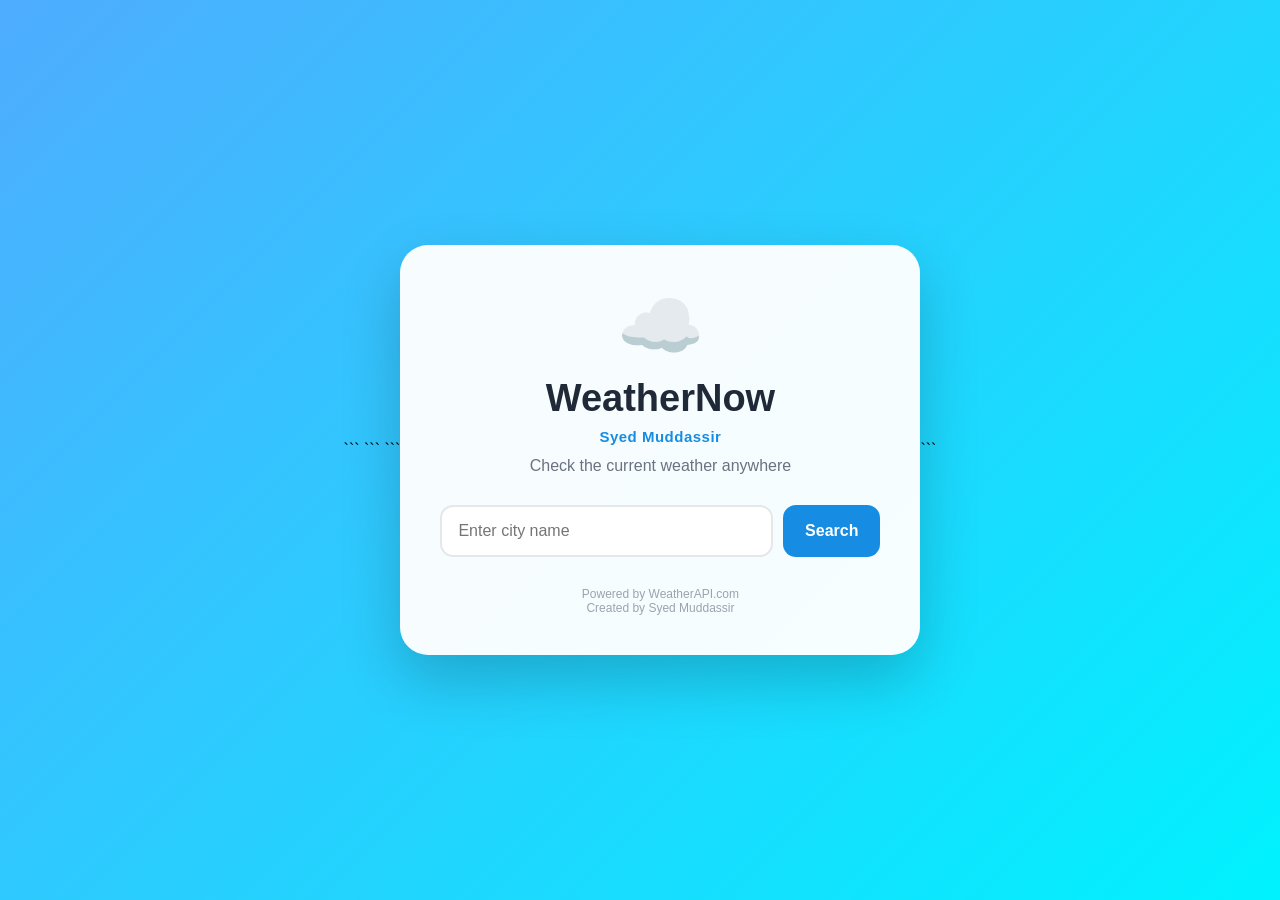
<file: index.html>
<!DOCTYPE html>

<html lang="en">

<head>
    <meta charset="UTF-8">
    <meta name="viewport" content="width=device-width, initial-scale=1.0">

```
<title>WeatherNow</title>

<link rel="stylesheet" href="style.css">
```

</head>

<body>

```
<main class="app">

    <section class="weather-card">

        <div class="weather-icon" id="weatherIcon">
            ☁️
        </div>

        <h1>WeatherNow</h1>

        <p class="owner-name">Syed Muddassir</p>

        <p class="subtitle">
            Check the current weather anywhere
        </p>

        <form id="weatherForm">

            <div class="search-box">

                <input
                    type="text"
                    id="cityInput"
                    placeholder="Enter city name"
                    autocomplete="off"
                    required
                >

                <button type="submit">
                    Search
                </button>

            </div>

        </form>

        <p id="loading" class="loading hidden">
            Checking weather...
        </p>

        <p id="error" class="error hidden"></p>

        <section id="weatherResult" class="weather-result hidden">

            <h2 id="cityName">City</h2>

            <p id="countryName" class="country">
                Country
            </p>

            <div class="temperature">
                <span id="temperature">--</span>°C
            </div>

            <p id="condition" class="condition">
                Weather condition
            </p>

            <div class="weather-details">

                <div class="detail">

                    <span class="detail-icon">🌡️</span>

                    <p>Feels Like</p>

                    <strong id="feelsLike">
                        --°C
                    </strong>

                </div>

                <div class="detail">

                    <span class="detail-icon">💧</span>

                    <p>Humidity</p>

                    <strong id="humidity">
                        --%
                    </strong>

                </div>

                <div class="detail">

                    <span class="detail-icon">💨</span>

                    <p>Wind</p>

                    <strong id="wind">
                        -- km/h
                    </strong>

                </div>

            </div>

            <p class="updated">
                Last updated: <span id="updated">--</span>
            </p>

        </section>

        <footer>
            Powered by WeatherAPI.com<br>
            Created by Syed Muddassir
        </footer>

    </section>

</main>

<script src="script.js"></script>
```

</body>

</html>
</file>
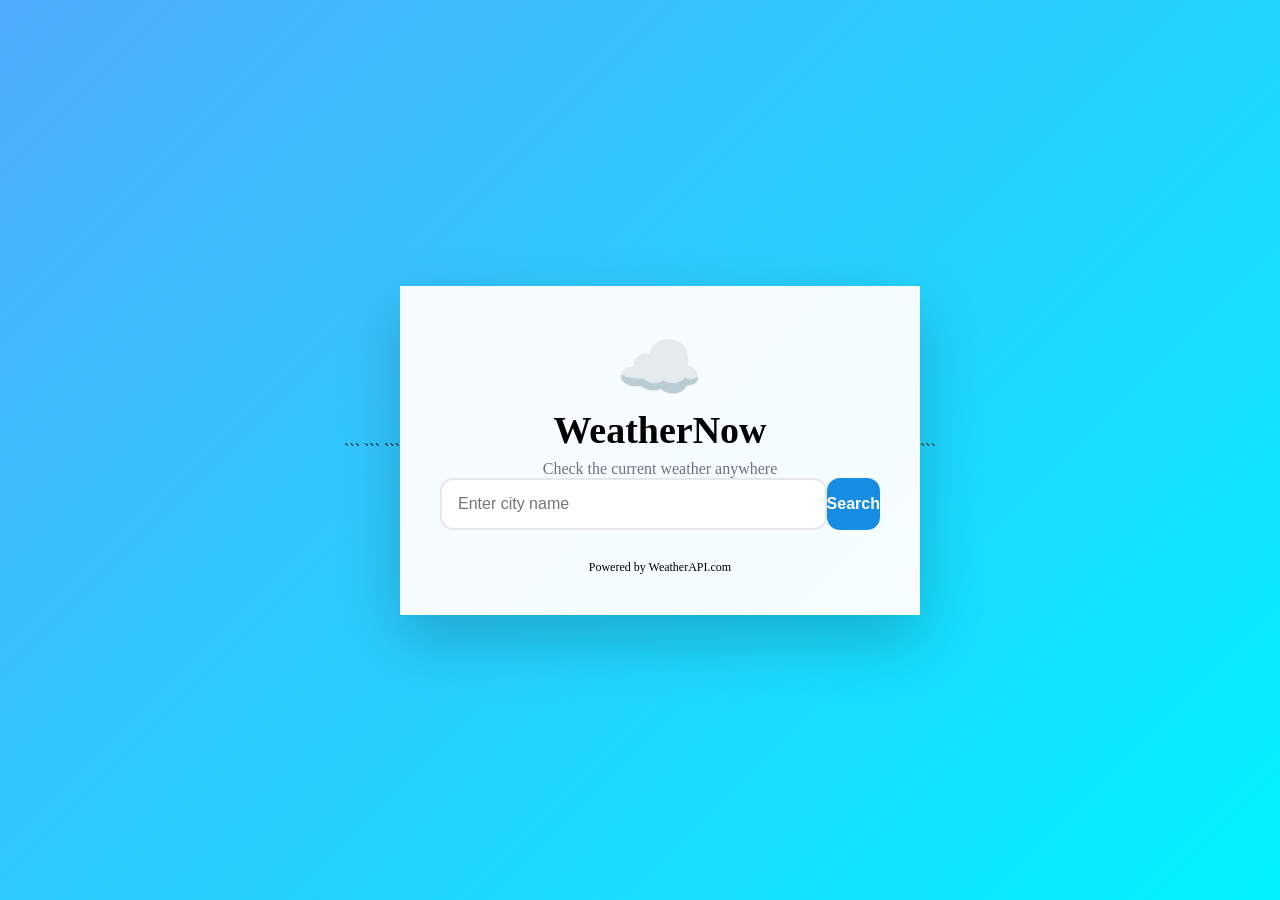
<file: root/index.html>
<!DOCTYPE html>

<html lang="en">

<head>
    <meta charset="UTF-8">
    <meta name="viewport" content="width=device-width, initial-scale=1.0">

```
<title>WeatherNow</title>

<link rel="stylesheet" href="style.css">
```

</head>

<body>

```
<main class="app">

    <section class="weather-card">

        <div class="weather-icon" id="weatherIcon">
            ☁️
        </div>

        <h1>WeatherNow</h1>

        <p class="subtitle">
            Check the current weather anywhere
        </p>

        <form id="weatherForm">

            <div class="search-box">

                <input
                    type="text"
                    id="cityInput"
                    placeholder="Enter city name"
                    autocomplete="off"
                    required
                >

                <button type="submit">
                    Search
                </button>

            </div>

        </form>

        <p id="loading" class="loading hidden">
            Checking weather...
        </p>

        <p id="error" class="error hidden"></p>

        <section id="weatherResult" class="weather-result hidden">

            <h2 id="cityName">City</h2>

            <p id="countryName" class="country">
                Country
            </p>

            <div class="temperature">
                <span id="temperature">--</span>°C
            </div>

            <p id="condition" class="condition">
                Weather condition
            </p>

            <div class="weather-details">

                <div class="detail">

                    <span class="detail-icon">🌡️</span>

                    <p>Feels Like</p>

                    <strong id="feelsLike">
                        --°C
                    </strong>

                </div>

                <div class="detail">

                    <span class="detail-icon">💧</span>

                    <p>Humidity</p>

                    <strong id="humidity">
                        --%
                    </strong>

                </div>

                <div class="detail">

                    <span class="detail-icon">💨</span>

                    <p>Wind</p>

                    <strong id="wind">
                        -- km/h
                    </strong>

                </div>

            </div>

            <p class="updated">
                Last updated: <span id="updated">--</span>
            </p>

        </section>

        <footer>
            Powered by WeatherAPI.com
        </footer>

    </section>

</main>

<script src="script.js"></script>
```

</body>

</html>
</file>
<file: style.css>
* {
  margin: 0;
  padding: 0;
  box-sizing: border-box;
}

body {
  min-height: 100vh;
  font-family: Arial, Helvetica, sans-serif;
  background: linear-gradient(135deg, #4facfe, #00f2fe);
  display: flex;
  justify-content: center;
  align-items: center;
  padding: 20px;
}

.app {
  width: 100%;
  max-width: 520px;
}

.weather-card {
  background: rgba(255, 255, 255, 0.96);
  border-radius: 28px;
  padding: 40px;
  text-align: center;
  box-shadow: 0 25px 60px rgba(0, 0, 0, 0.20);
}

.weather-icon {
  font-size: 70px;
  margin-bottom: 10px;
}

h1 {
  font-size: 38px;
  color: #1f2937;
  margin-bottom: 8px;
}

.owner-name {
  color: #168de2;
  font-weight: 700;
  font-size: 15px;
  margin-bottom: 12px;
  letter-spacing: 0.5px;
}

.subtitle {
  color: #6b7280;
  margin-bottom: 30px;
  font-size: 16px;
}

.search-box {
  display: flex;
  gap: 10px;
  width: 100%;
}

.search-box input {
  flex: 1;
  min-width: 0;
  padding: 15px 16px;
  border: 2px solid #e5e7eb;
  border-radius: 13px;
  outline: none;
  font-size: 16px;
  transition: 0.2s;
}

.search-box input:focus {
  border-color: #4facfe;
  box-shadow: 0 0 0 3px rgba(79, 172, 254, 0.15);
}

.search-box button {
  border: none;
  padding: 15px 22px;
  border-radius: 13px;
  background: #168de2;
  color: white;
  font-size: 16px;
  font-weight: bold;
  cursor: pointer;
  transition: 0.2s;
}

.search-box button:hover {
  background: #0879c9;
  transform: translateY(-2px);
}

.search-box button:active {
  transform: translateY(0);
}

.loading {
  margin-top: 20px;
  color: #168de2;
  font-weight: bold;
}

.error {
  margin-top: 20px;
  padding: 12px 15px;
  border-radius: 12px;
  background: #fee2e2;
  color: #b91c1c;
  font-size: 14px;
}

.weather-result {
  margin-top: 0;
  padding-top: 25px;
  border-top: 1px solid #e5e7eb;
}

.weather-result h2 {
  font-size: 30px;
  color: #111827;
}

.country {
  margin-top: 5px;
  color: #6b7280;
}

.temperature {
  margin: 15px 0 5px;
  font-size: 72px;
  font-weight: bold;
  color: #168de2;
}

.condition {
  color: #4b5563;
  font-size: 18px;
  margin-bottom: 28px;
}

.weather-details {
  display: grid;
  grid-template-columns: repeat(3, 1fr);
  gap: 12px;
}

.detail {
  background: #f3f8fc;
  padding: 18px 10px;
  border-radius: 16px;
}

.detail-icon {
  display: block;
  font-size: 25px;
  margin-bottom: 8px;
}

.detail p {
  color: #6b7280;
  font-size: 13px;
  margin-bottom: 6px;
}

.detail strong {
  color: #111827;
  font-size: 14px;
}

.updated {
  margin-top: 22px;
  color: #9ca3af;
  font-size: 12px;
}

footer {
  margin-top: 30px;
  color: #9ca3af;
  font-size: 12px;
}

.hidden {
  display: none;
}

@media (max-width: 500px) {
  .weather-card {
    padding: 28px 20px;
  }

  h1 {
    font-size: 31px;
  }

  .weather-icon {
    font-size: 58px;
  }

  .search-box {
    flex-direction: column;
  }

  .search-box button {
    width: 100%;
  }

  .weather-details {
    grid-template-columns: 1fr;
  }

  .temperature {
    font-size: 60px;
  }
}
</file>
<file: root/style.css>
* {
  margin: 0;
  padding: 0;
  box-sizing: border-box;
  }

body {
min-height: 100vh;

```
font-family:
    Arial,
    Helvetica,
    sans-serif;

background:
    linear-gradient(
        135deg,
        #4facfe,
        #00f2fe
    );

display: flex;
justify-content: center;
align-items: center;

padding: 20px;
```

}

.app {
width: 100%;
max-width: 520px;
}

.weather-card {
background: rgba(255, 255, 255, 0.96);

```
border-radius: 28px;

padding: 40px;

text-align: center;

box-shadow:
    0 25px 60px rgba(0, 0, 0, 0.20);
```

}

.weather-icon {
font-size: 70px;

```
margin-bottom: 10px;
```

}

h1 {
font-size: 38px;

```
color: #1f2937;

margin-bottom: 8px;
```

}

.subtitle {
color: #6b7280;

```
margin-bottom: 30px;

font-size: 16px;
```

}

/* Search */

.search-box {
display: flex;

```
gap: 10px;

width: 100%;
```

}

.search-box input {
flex: 1;

```
min-width: 0;

padding: 15px 16px;

border: 2px solid #e5e7eb;

border-radius: 13px;

outline: none;

font-size: 16px;

transition: 0.2s;
```

}

.search-box input:focus {
border-color: #4facfe;

```
box-shadow:
    0 0 0 3px rgba(79, 172, 254, 0.15);
```

}

.search-box button {
border: none;

```
padding: 15px 22px;

border-radius: 13px;

background: #168de2;

color: white;

font-size: 16px;

font-weight: bold;

cursor: pointer;

transition: 0.2s;
```

}

.search-box button:hover {
background: #0879c9;

```
transform: translateY(-2px);
```

}

.search-box button:active {
transform: translateY(0);
}

/* Loading */

.loading {
margin-top: 20px;

```
color: #168de2;

font-weight: bold;
```

}

/* Error */

.error {
margin-top: 20px;

```
padding: 12px 15px;

border-radius: 12px;

background: #fee2e2;

color: #b91c1c;

font-size: 14px;
```

}

/* Weather */

.weather-result {
margin-top: 30px;

```
padding-top: 25px;

border-top: 1px solid #e5e7eb;
```

}

.weather-result h2 {
font-size: 30px;

```
color: #111827;
```

}

.country {
margin-top: 5px;

```
color: #6b7280;
```

}

.temperature {
margin: 15px 0 5px;

```
font-size: 72px;

font-weight: bold;

color: #168de2;
```

}

.condition {
color: #4b5563;

```
font-size: 18px;

margin-bottom: 28px;
```

}

/* Details */

.weather-details {
display: grid;

```
grid-template-columns:
    repeat(3, 1fr);

gap: 12px;
```

}

.detail {
background: #f3f8fc;

```
padding: 18px 10px;

border-radius: 16px;
```

}

.detail-icon {
display: block;

```
font-size: 25px;

margin-bottom: 8px;
```

}

.detail p {
color: #6b7280;

```
font-size: 13px;

margin-bottom: 6px;
```

}

.detail strong {
color: #111827;

```
font-size: 14px;
```

}

.updated {
margin-top: 22px;

```
color: #9ca3af;

font-size: 12px;
```

}

/* Footer */

footer {
margin-top: 30px;

```
color: #9ca3af;

font-size: 12px;
```

}

/* Hidden */

.hidden {
display: none;
}

/* Mobile */

@media (max-width: 500px) {

```
.weather-card {
    padding: 28px 20px;
}

h1 {
    font-size: 31px;
}

.weather-icon {
    font-size: 58px;
}

.search-box {
    flex-direction: column;
}

.search-box button {
    width: 100%;
}

.weather-details {
    grid-template-columns: 1fr;
}

.temperature {
    font-size: 60px;
}
```

}
</file>
